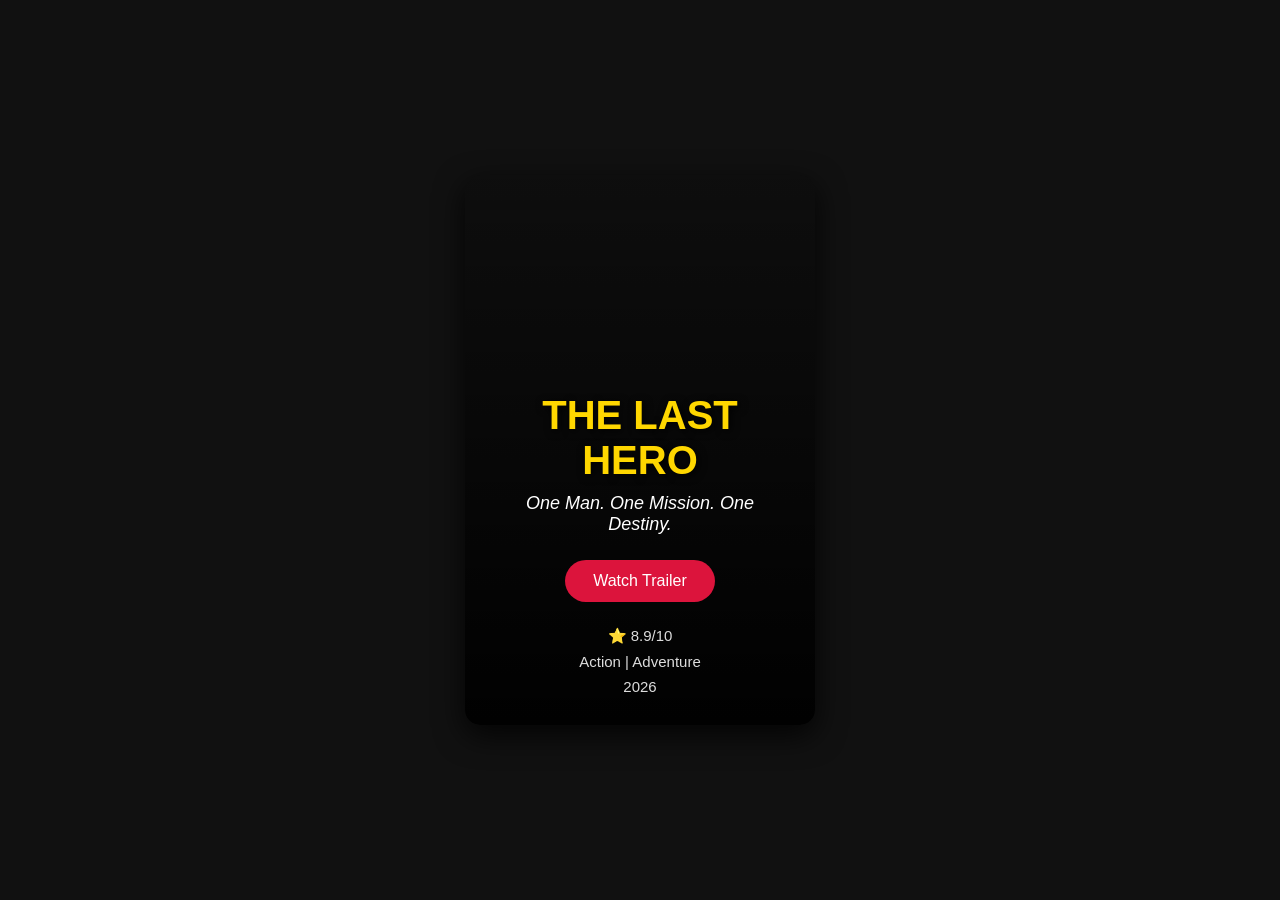
<file: index.html>
<!DOCTYPE html>
<html lang="en">
<head>
    <meta charset="UTF-8">
    <meta name="viewport" content="width=device-width, initial-scale=1.0">
    <title>Movie Poster</title>
    <link rel="stylesheet" href="pos.css">
</head>
<body>

<div class="poster">
    <div class="overlay">
        <h1>THE LAST HERO</h1>
        <p class="tagline">One Man. One Mission. One Destiny.</p>

        <button>Watch Trailer</button>

        <div class="details">
            <span>⭐ 8.9/10</span>
            <span>Action | Adventure</span>
            <span>2026</span>
        </div>
    </div>
</div>

</body>
</html>
</file>
<file: pos.css>
* {
    margin: 0;
    padding: 0;
    box-sizing: border-box;
    font-family: Arial, Helvetica, sans-serif;
}

body {
    background: #111;
    display: flex;
    justify-content: center;
    align-items: center;
    height: 100vh;
}

.poster {
    width: 350px;
    height: 550px;
    background: url("https://images.unsplash.com/photo-1489599849927-2ee91cede3ba?auto=format&fit=crop&w=800&q=80")
        center/cover no-repeat;
    border-radius: 15px;
    overflow: hidden;
    box-shadow: 0 10px 30px rgba(0,0,0,0.8);
    position: relative;
}

.overlay {
    position: absolute;
    inset: 0;
    background: linear-gradient(
        to top,
        rgba(0,0,0,0.95),
        rgba(0,0,0,0.2)
    );
    display: flex;
    flex-direction: column;
    justify-content: flex-end;
    align-items: center;
    text-align: center;
    padding: 30px;
    color: white;
}

h1 {
    font-size: 40px;
    color: #ffd700;
    margin-bottom: 10px;
    text-shadow: 2px 2px 8px black;
}

.tagline {
    font-size: 18px;
    font-style: italic;
    margin-bottom: 25px;
}

button {
    background: crimson;
    color: white;
    border: none;
    padding: 12px 28px;
    border-radius: 30px;
    font-size: 16px;
    cursor: pointer;
    transition: 0.3s;
}

button:hover {
    background: darkred;
    transform: scale(1.05);
}

.details {
    margin-top: 25px;
    display: flex;
    flex-direction: column;
    gap: 8px;
    font-size: 15px;
    color: #ddd;
}
</file>
